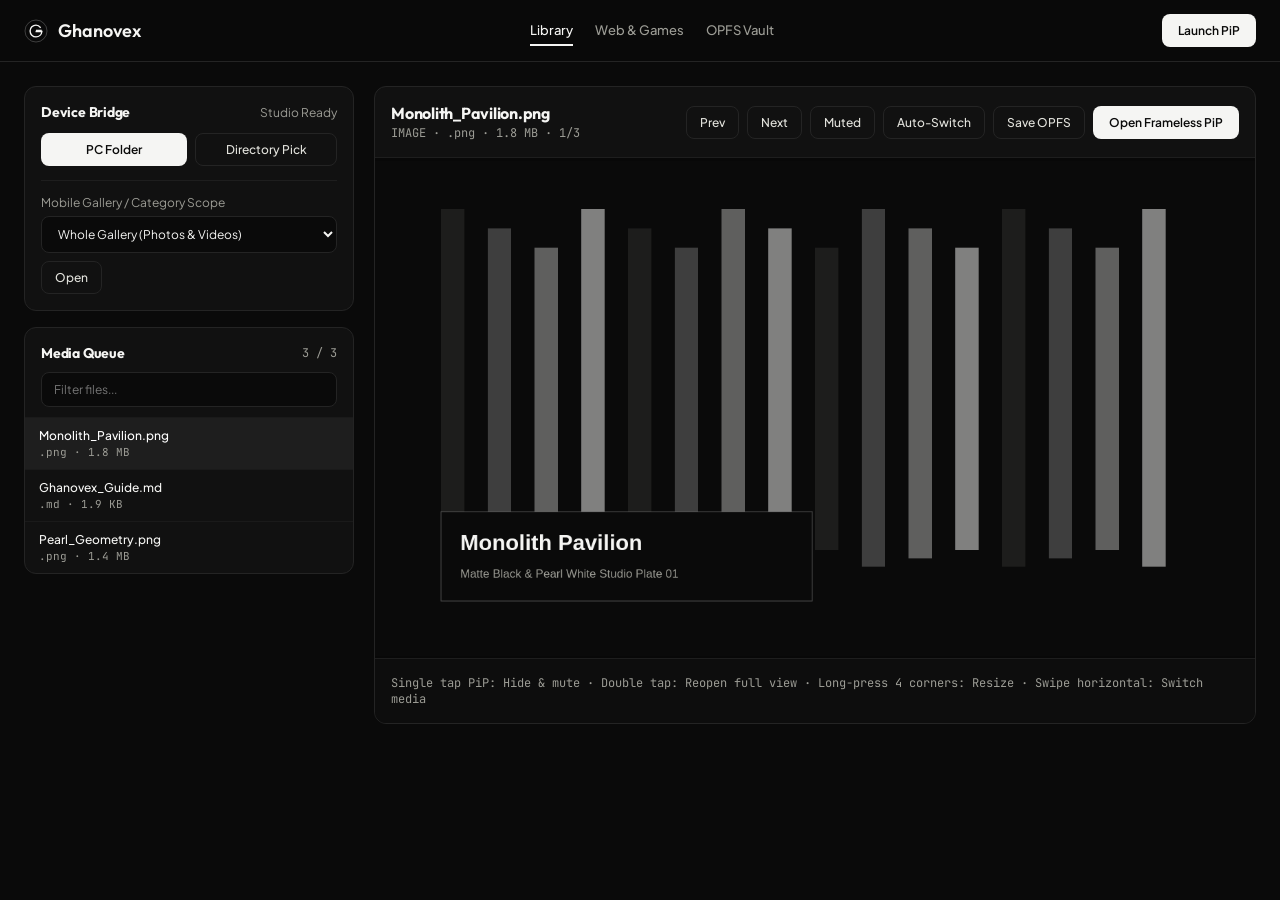
<file: index.html>
<!doctype html>
<html lang="en">
  <head>
    <meta charset="UTF-8" />
    <meta
      name="viewport"
      content="width=device-width, initial-scale=1.0, viewport-fit=cover"
    />
    <meta name="theme-color" content="#0A0A0A" />
    <title>Ghanovex — Universal OPFS &amp; Picture-in-Picture Studio</title>
    <link rel="preconnect" href="https://fonts.googleapis.com" />
    <link rel="preconnect" href="https://fonts.gstatic.com" crossorigin />
    <link
      href="https://fonts.googleapis.com/css2?family=JetBrains+Mono:wght@400;500&family=Outfit:wght@500;600;700&family=Plus+Jakarta+Sans:wght@400;500;600&display=swap"
      rel="stylesheet"
    />
    <style>
      :root {
        --matte-950: #070707;
        --matte-900: #0a0a0a;
        --matte-850: #111111;
        --matte-800: #171717;
        --matte-700: #242424;
        --pearl-50: #ffffff;
        --pearl-100: #f5f5f3;
        --pearl-200: #e2e2dc;
        --pearl-400: #9c9c95;
        --pearl-500: #6f6f69;
      }
      * {
        box-sizing: border-box;
        margin: 0;
        padding: 0;
      }
      html,
      body {
        min-height: 100%;
        background: var(--matte-900);
        color: var(--pearl-100);
        font-family:
          "Plus Jakarta Sans",
          system-ui,
          -apple-system,
          sans-serif;
        -webkit-font-smoothing: antialiased;
        overscroll-behavior: none;
      }
      h1,
      h2,
      h3 {
        font-family: "Outfit", system-ui, sans-serif;
        letter-spacing: -0.015em;
      }
      .mono {
        font-family: "JetBrains Mono", ui-monospace, monospace;
        font-variant-numeric: tabular-nums;
      }
      button,
      input,
      select {
        font: inherit;
        color: inherit;
      }
      button {
        cursor: pointer;
      }

      /* Top Bar (3-zone contract) */
      header {
        position: sticky;
        top: 0;
        z-index: 30;
        display: flex;
        align-items: center;
        justify-content: space-between;
        gap: 24px;
        padding: 14px 24px;
        background: rgba(10, 10, 10, 0.92);
        backdrop-filter: blur(12px);
        border-bottom: 1px solid var(--matte-700);
      }
      .brand {
        display: flex;
        align-items: center;
        gap: 10px;
        font-family: "Outfit", sans-serif;
        font-weight: 600;
        font-size: 18px;
        white-space: nowrap;
      }
      nav {
        display: flex;
        align-items: center;
        gap: 22px;
      }
      nav button {
        background: none;
        border: 0;
        color: var(--pearl-400);
        font-size: 13px;
        font-weight: 500;
        padding: 6px 0;
        border-bottom: 2px solid transparent;
        white-space: nowrap;
      }
      nav button.active,
      nav button:hover {
        color: var(--pearl-100);
      }
      nav button.active {
        border-bottom-color: var(--pearl-100);
      }
      .btn-primary {
        background: var(--pearl-100);
        color: var(--matte-900);
        border: 0;
        border-radius: 8px;
        padding: 9px 16px;
        font-size: 12px;
        font-weight: 600;
        white-space: nowrap;
        transition: background 150ms ease;
      }
      .btn-primary:hover {
        background: var(--pearl-50);
      }
      .btn-outline {
        background: transparent;
        color: var(--pearl-200);
        border: 1px solid var(--matte-700);
        border-radius: 8px;
        padding: 8px 13px;
        font-size: 12px;
        font-weight: 500;
        white-space: nowrap;
        transition:
          background 150ms ease,
          border-color 150ms ease;
      }
      .btn-outline:hover {
        background: var(--matte-800);
        border-color: #3a3a3a;
      }
      .btn-outline.active {
        background: var(--pearl-100);
        color: var(--matte-900);
        border-color: var(--pearl-100);
      }

      /* Main Workspace Layout */
      main {
        max-width: 1400px;
        margin: 0 auto;
        padding: 24px;
      }
      .grid-layout {
        display: grid;
        grid-template-columns: 330px 1fr;
        gap: 20px;
        align-items: start;
      }
      @media (max-width: 960px) {
        .grid-layout {
          grid-template-columns: 1fr;
        }
        header {
          padding: 12px 16px;
          gap: 12px;
        }
        nav {
          gap: 12px;
          overflow-x: auto;
        }
      }
      .panel {
        background: var(--matte-850);
        border: 1px solid var(--matte-700);
        border-radius: 12px;
        overflow: hidden;
      }
      .panel-pad {
        padding: 16px;
      }
      .divider {
        border-top: 1px solid #1e1e1e;
        margin: 14px 0;
      }
      .row {
        display: flex;
        align-items: center;
        gap: 8px;
        flex-wrap: wrap;
      }
      .between {
        display: flex;
        align-items: center;
        justify-content: space-between;
        gap: 10px;
      }
      .muted {
        color: var(--pearl-400);
        font-size: 12px;
      }
      select,
      input[type="text"],
      input[type="search"] {
        background: var(--matte-900);
        border: 1px solid var(--matte-700);
        border-radius: 8px;
        padding: 9px 12px;
        font-size: 12px;
        color: var(--pearl-100);
        outline: none;
      }
      select:focus,
      input:focus {
        border-color: var(--pearl-100);
      }

      /* Queue List */
      .queue-list {
        max-height: 360px;
        overflow-y: auto;
      }
      .queue-item {
        width: 100%;
        display: flex;
        align-items: center;
        justify-content: space-between;
        gap: 10px;
        padding: 10px 14px;
        background: transparent;
        border: 0;
        border-top: 1px solid #1a1a1a;
        text-align: left;
      }
      .queue-item:hover {
        background: #161616;
      }
      .queue-item.active {
        background: #1e1e1e;
        color: var(--pearl-50);
      }
      .queue-name {
        font-size: 12px;
        font-weight: 500;
        overflow: hidden;
        text-overflow: ellipsis;
        white-space: nowrap;
      }
      .queue-meta {
        font-size: 11px;
        color: var(--pearl-400);
        margin-top: 2px;
      }

      /* Stage */
      .stage-body {
        height: 500px;
        background: #080808;
        position: relative;
        overflow: hidden;
        display: flex;
        align-items: center;
        justify-content: center;
      }
      .stage-body img,
      .stage-body video {
        width: 100%;
        height: 100%;
        object-fit: contain;
        background: #080808;
      }
      .stage-body iframe {
        width: 100%;
        height: 100%;
        border: 0;
        background: #0a0a0a;
      }
      .doc-box {
        width: 100%;
        height: 100%;
        overflow-y: auto;
        padding: 24px 28px;
        white-space: pre-wrap;
        font-size: 14px;
        line-height: 1.7;
        color: var(--pearl-200);
        background: #0c0c0c;
      }

      /* Frameless Floating Picture-in-Picture (Zero Frame Chrome) */
      #pip-window {
        position: fixed;
        top: 0;
        left: 0;
        z-index: 9999;
        display: none;
        background: #0a0a0a;
        overflow: hidden;
        user-select: none;
        box-shadow: 0 24px 64px rgba(0, 0, 0, 0.92);
      }
      #pip-window.active {
        display: block;
      }
      #pip-window.resizing {
        outline: 1px solid rgba(245, 245, 243, 0.55);
      }
      #pip-content {
        width: 100%;
        height: 100%;
        position: relative;
      }
      #pip-content img,
      #pip-content video {
        width: 100%;
        height: 100%;
        object-fit: contain;
        pointer-events: none;
        background: #0a0a0a;
      }
      #pip-content .pip-doc {
        width: 100%;
        height: 100%;
        overflow-y: auto;
        overscroll-behavior: contain;
        padding: 20px;
        white-space: pre-wrap;
        font-size: 13px;
        line-height: 1.65;
        color: var(--pearl-200);
        background: #0e0e0e;
      }
      #pip-content iframe {
        border: 0;
        background: #0a0a0a;
      }
      .pip-controls {
        position: absolute;
        top: 10px;
        right: 10px;
        z-index: 25;
        display: flex;
        align-items: center;
        gap: 6px;
      }
      .pip-mini-btn {
        width: 32px;
        height: 32px;
        border-radius: 999px;
        border: 0;
        background: rgba(0, 0, 0, 0.38);
        backdrop-filter: blur(6px);
        color: #f5f5f3;
        display: inline-flex;
        align-items: center;
        justify-content: center;
        font-size: 12px;
      }
      .pip-mini-btn.on {
        background: rgba(245, 245, 243, 0.92);
        color: #0a0a0a;
      }
      .pip-progress {
        position: absolute;
        left: 0;
        right: 0;
        bottom: 0;
        height: 2px;
        background: rgba(245, 245, 243, 0.14);
        pointer-events: none;
      }
      .pip-progress-fill {
        height: 100%;
        width: 0%;
        background: #f5f5f3;
      }
      .pip-corner {
        position: absolute;
        width: 44px;
        height: 44px;
        z-index: 30;
        touch-action: none;
      }
      .pip-corner.nw {
        top: 0;
        left: 0;
        cursor: nwse-resize;
      }
      .pip-corner.ne {
        top: 0;
        right: 0;
        cursor: nesw-resize;
      }
      .pip-corner.sw {
        bottom: 0;
        left: 0;
        cursor: nesw-resize;
      }
      .pip-corner.se {
        bottom: 0;
        right: 0;
        cursor: nwse-resize;
      }

      /* Minimized Floating Ghanovex Circle */
      #pip-circle {
        position: fixed;
        top: 0;
        left: 0;
        z-index: 10000;
        display: none;
        width: 56px;
        height: 56px;
        border-radius: 999px;
        background: #0a0a0a;
        border: 1px solid rgba(245, 245, 243, 0.36);
        box-shadow: 0 14px 38px rgba(0, 0, 0, 0.85);
        align-items: center;
        justify-content: center;
        touch-action: none;
      }
      #pip-circle.active {
        display: flex;
      }
      .hidden {
        display: none !important;
      }
    </style>
  </head>
  <body>
    <header>
      <div class="brand">
        <svg
          width="24"
          height="24"
          viewBox="0 0 48 48"
          fill="none"
          aria-hidden="true"
        >
          <circle
            cx="24"
            cy="24"
            r="22"
            stroke="#F5F5F3"
            stroke-opacity="0.3"
            stroke-width="1.5"
          />
          <path
            d="M32.5 16.5C30.4 13.8 27.4 12.2 24 12.2C17.5 12.2 12.2 17.5 12.2 24C12.2 30.5 17.5 35.8 24 35.8C30.2 35.8 35.2 31.1 35.7 25H24.5"
            stroke="#F5F5F3"
            stroke-width="2.8"
            stroke-linecap="square"
          />
          <rect x="24" y="21.5" width="11.5" height="2.4" fill="#F5F5F3" />
        </svg>
        <span>Ghanovex</span>
      </div>
      <nav aria-label="Primary sections">
        <button type="button" class="active" data-tab="library">Library</button>
        <button type="button" data-tab="web">Web &amp; Games</button>
        <button type="button" data-tab="opfs">OPFS Vault</button>
      </nav>
      <button type="button" class="btn-primary" id="header-pip-btn">
        Launch PiP
      </button>
    </header>

    <main>
      <!-- LIBRARY TAB -->
      <section id="tab-library" class="grid-layout">
        <aside style="display: flex; flex-direction: column; gap: 16px">
          <div class="panel panel-pad">
            <div class="between" style="margin-bottom: 12px">
              <h2 style="font-size: 14px">Device Bridge</h2>
              <span class="muted" id="source-label">Studio Ready</span>
            </div>
            <div class="row" style="margin-bottom: 12px">
              <button
                type="button"
                class="btn-primary"
                style="flex: 1"
                id="btn-pc-folder"
              >
                PC Folder
              </button>
              <button
                type="button"
                class="btn-outline"
                style="flex: 1"
                id="btn-dir-pick"
              >
                Directory Pick
              </button>
            </div>
            <div class="divider"></div>
            <label
              for="mobile-cat"
              class="muted"
              style="display: block; margin-bottom: 6px"
              >Mobile Gallery / Category Scope</label
            >
            <div class="row">
              <select id="mobile-cat" style="flex: 1">
                <option value="image/*,video/*">
                  Whole Gallery (Photos &amp; Videos)
                </option>
                <option value="image/*">Photos &amp; Camera Roll</option>
                <option value="video/*">Videos &amp; Clips</option>
                <option
                  value=".pdf,.doc,.docx,.txt,.md,.csv,.json,.xml,.rtf,.html"
                >
                  Documents &amp; PDFs
                </option>
                <option value="*/*">All Device Files</option>
              </select>
              <button type="button" class="btn-outline" id="btn-mobile-open">
                Open
              </button>
            </div>
            <input type="file" id="input-mobile" multiple class="hidden" />
            <input
              type="file"
              id="input-dir"
              multiple
              webkitdirectory
              directory
              class="hidden"
            />
          </div>

          <div class="panel">
            <div class="panel-pad" style="padding-bottom: 10px">
              <div class="between" style="margin-bottom: 10px">
                <h2 style="font-size: 14px">Media Queue</h2>
                <span class="mono muted" id="queue-count">0 items</span>
              </div>
              <input
                type="search"
                id="search-input"
                placeholder="Filter files..."
                style="width: 100%"
              />
            </div>
            <div id="queue-list" class="queue-list"></div>
          </div>
        </aside>

        <section class="panel">
          <div
            class="panel-pad between"
            style="border-bottom: 1px solid #1e1e1e; flex-wrap: wrap"
          >
            <div style="min-width: 0">
              <h2 id="stage-title" style="font-size: 16px">Select Media</h2>
              <div id="stage-meta" class="mono muted" style="margin-top: 2px">
                300 MB chunk ceiling active
              </div>
            </div>
            <div class="row">
              <button type="button" class="btn-outline" id="btn-prev">
                Prev
              </button>
              <button type="button" class="btn-outline" id="btn-next">
                Next
              </button>
              <button type="button" class="btn-outline" id="btn-stage-mute">
                Muted
              </button>
              <button type="button" class="btn-outline" id="btn-stage-auto">
                Auto-Switch
              </button>
              <button type="button" class="btn-outline" id="btn-save-opfs">
                Save OPFS
              </button>
              <button type="button" class="btn-primary" id="btn-stage-pip">
                Open Frameless PiP
              </button>
            </div>
          </div>
          <div id="stage-body" class="stage-body"></div>
          <div
            id="stage-footer"
            class="panel-pad mono muted"
            style="border-top: 1px solid #1e1e1e; background: #0d0d0d"
          >
            Single tap PiP: Hide &amp; mute · Double tap: Reopen full view ·
            Long-press 4 corners: Resize · Swipe horizontal: Switch media
          </div>
        </section>
      </section>

      <!-- WEB & GAMES TAB -->
      <section
        id="tab-web"
        class="hidden"
        style="display: flex; flex-direction: column; gap: 18px"
      >
        <div class="panel panel-pad">
          <h2 style="font-size: 18px; margin-bottom: 6px">
            Open Any Website or Game in PiP
          </h2>
          <p class="muted" style="margin-bottom: 14px">
            Portrait websites default to vertical portrait PiP. Landscape games
            default to widescreen PiP with zoom, orientation flip, and
            pause-on-hide.
          </p>
          <form id="web-form" class="row">
            <input
              type="text"
              id="web-url-input"
              placeholder="https://en.m.wikipedia.org  or  https://play.2048game.com"
              style="flex: 1; min-width: 240px"
            />
            <select id="web-orient-select">
              <option value="auto">Auto Orientation</option>
              <option value="portrait">Portrait</option>
              <option value="landscape">Landscape</option>
            </select>
            <button type="submit" class="btn-primary">Float in PiP</button>
          </form>
        </div>
        <div
          style="
            display: grid;
            grid-template-columns: repeat(auto-fit, minmax(280px, 1fr));
            gap: 16px;
          "
        >
          <div class="panel panel-pad">
            <div class="muted" style="margin-bottom: 6px">
              Interactive Game · Default Landscape
            </div>
            <h3 style="font-size: 16px; margin-bottom: 8px">Monolith Rally</h3>
            <p class="muted" style="margin-bottom: 14px">
              Offline monochrome arcade rally that opens in landscape PiP and
              pauses cleanly when hidden.
            </p>
            <button type="button" class="btn-primary" id="launch-game-preset">
              Launch Landscape Game PiP
            </button>
          </div>
          <div class="panel panel-pad">
            <div class="muted" style="margin-bottom: 6px">
              Portrait Website · Default Portrait
            </div>
            <h3 style="font-size: 16px; margin-bottom: 8px">
              Monochrome Dispatch
            </h3>
            <p class="muted" style="margin-bottom: 14px">
              Portrait mobile reader that opens in vertical portrait PiP with
              instant orientation toggle.
            </p>
            <button type="button" class="btn-primary" id="launch-web-preset">
              Launch Portrait Web PiP
            </button>
          </div>
        </div>
      </section>

      <!-- OPFS VAULT TAB -->
      <section
        id="tab-opfs"
        class="hidden"
        style="display: flex; flex-direction: column; gap: 16px"
      >
        <div class="panel panel-pad between" style="flex-wrap: wrap">
          <div>
            <h2 style="font-size: 18px">
              Origin Private File System (OPFS) Vault
            </h2>
            <p class="muted" id="opfs-status" style="margin-top: 4px">
              Checking browser OPFS support...
            </p>
          </div>
          <div class="row">
            <button type="button" class="btn-primary" id="btn-opfs-import">
              Import Files to OPFS
            </button>
            <button type="button" class="btn-outline" id="btn-opfs-clear">
              Clear Vault
            </button>
            <input type="file" id="input-opfs" multiple class="hidden" />
          </div>
        </div>
        <div class="panel" id="opfs-list"></div>
      </section>
    </main>

    <!-- FRAMELESS FLOATING PIP WINDOW -->
    <div
      id="pip-window"
      role="region"
      aria-label="Frameless Picture-in-Picture"
    >
      <div id="pip-content"></div>
      <div class="pip-controls" id="pip-controls"></div>
      <div class="pip-progress">
        <div class="pip-progress-fill" id="pip-progress-fill"></div>
      </div>
      <div class="pip-corner nw" data-corner="nw"></div>
      <div class="pip-corner ne" data-corner="ne"></div>
      <div class="pip-corner sw" data-corner="sw"></div>
      <div class="pip-corner se" data-corner="se"></div>
    </div>

    <!-- MINIMIZED FLOATING GHANOVEX CIRCLE -->
    <button
      type="button"
      id="pip-circle"
      aria-label="Restore Ghanovex Picture-in-Picture"
      title="Tap to unmute and restore"
    >
      <svg
        width="30"
        height="30"
        viewBox="0 0 48 48"
        fill="none"
        aria-hidden="true"
      >
        <circle
          cx="24"
          cy="24"
          r="22"
          stroke="#F5F5F3"
          stroke-opacity="0.28"
          stroke-width="1.5"
        />
        <path
          d="M32.5 16.5C30.4 13.8 27.4 12.2 24 12.2C17.5 12.2 12.2 17.5 12.2 24C12.2 30.5 17.5 35.8 24 35.8C30.2 35.8 35.2 31.1 35.7 25H24.5"
          stroke="#F5F5F3"
          stroke-width="2.6"
          stroke-linecap="square"
        />
        <rect x="24" y="21.5" width="11.5" height="2.4" fill="#F5F5F3" />
        <circle cx="24" cy="24" r="2.2" fill="#FFFFFF" />
      </svg>
    </button>

    <script>
      (() => {
        const MAX_CAP = 300 * 1024 * 1024; // 300 MB hard stream chunk cap
        const CHUNK_SIZE = 4 * 1024 * 1024;
        const IMAGE_MS = 3000;
        const LONG_PRESS_MS = 320;
        const DOUBLE_TAP_MS = 260;

        // LRU 300MB-capped File.slice chunk manager
        class ChunkStreamManager {
          constructor(file) {
            this.file = file;
            this.cache = new Map();
            this.cachedBytes = 0;
            this.evictions = 0;
            this.tick = 0;
            this.activeChunk = 0;
          }
          get totalChunks() {
            return Math.max(1, Math.ceil((this.file?.size || 0) / CHUNK_SIZE));
          }
          async prefetch(idx) {
            if (!this.file) return;
            for (
              let i = idx;
              i <= Math.min(this.totalChunks - 1, idx + 1);
              i++
            ) {
              if (this.cache.has(i)) {
                this.cache.get(i).t = ++this.tick;
                continue;
              }
              const buf = await this.file
                .slice(
                  i * CHUNK_SIZE,
                  Math.min(this.file.size, (i + 1) * CHUNK_SIZE),
                )
                .arrayBuffer();
              while (
                this.cachedBytes + buf.byteLength > MAX_CAP &&
                this.cache.size > 0
              ) {
                let oldestK = null,
                  oldestT = Infinity;
                for (const [k, v] of this.cache) {
                  if (v.t < oldestT) {
                    oldestT = v.t;
                    oldestK = k;
                  }
                }
                if (oldestK === null) break;
                this.cachedBytes -= this.cache.get(oldestK).buf.byteLength;
                this.cache.delete(oldestK);
                this.evictions++;
              }
              this.cache.set(i, { buf, t: ++this.tick });
              this.cachedBytes += buf.byteLength;
            }
            this.activeChunk = idx;
          }
          clear() {
            this.cache.clear();
            this.cachedBytes = 0;
          }
        }

        const fmtBytes = (b) => {
          if (!b || b <= 0) return "0 B";
          const u = ["B", "KB", "MB", "GB", "TB"];
          const e = Math.min(
            Math.floor(Math.log(b) / Math.log(1024)),
            u.length - 1,
          );
          return (b / Math.pow(1024, e)).toFixed(e === 0 ? 0 : 1) + " " + u[e];
        };

        const detectKind = (name, mime = "") => {
          const ext = (name.split(".").pop() || "").toLowerCase();
          if (ext === "pdf" || mime === "application/pdf") return "pdf";
          if (
            [
              "png",
              "jpg",
              "jpeg",
              "webp",
              "gif",
              "avif",
              "svg",
              "bmp",
              "ico",
              "heic",
              "tiff",
              "tif",
            ].includes(ext) ||
            mime.startsWith("image/")
          )
            return "image";
          if (
            [
              "mp4",
              "webm",
              "mov",
              "mkv",
              "ogv",
              "m4v",
              "avi",
              "ts",
              "3gp",
            ].includes(ext) ||
            mime.startsWith("video/")
          )
            return "video";
          if (
            ["mp3", "wav", "flac", "ogg", "m4a", "aac", "opus"].includes(ext) ||
            mime.startsWith("audio/")
          )
            return "audio";
          return "document";
        };

        const makePlate = (title, sub) => {
          const c = document.createElement("canvas");
          c.width = 1280;
          c.height = 720;
          const g = c.getContext("2d");
          g.fillStyle = "#0A0A0A";
          g.fillRect(0, 0, 1280, 720);
          for (let i = 0; i < 16; i++) {
            g.fillStyle =
              "rgba(245,245,243," + (0.08 + (i % 4) * 0.14).toFixed(2) + ")";
            g.fillRect(96 + i * 68, 70 + (i % 3) * 28, 34, 520 - (i % 3) * 40);
          }
          g.fillStyle = "#0A0A0A";
          g.fillRect(96, 510, 540, 130);
          g.strokeStyle = "rgba(245,245,243,0.3)";
          g.strokeRect(96, 510, 540, 130);
          g.fillStyle = "#F5F5F3";
          g.font = "600 32px Outfit, sans-serif";
          g.fillText(title, 124, 566);
          g.fillStyle = "#9C9C95";
          g.font = "400 17px sans-serif";
          g.fillText(sub, 124, 606);
          return c.toDataURL("image/png");
        };

        const GAME_HTML =
          '<!doctype html><html><body style="margin:0;overflow:hidden;background:#0A0A0A;color:#F5F5F3;font-family:sans-serif"><canvas id="c" style="width:100vw;height:100vh;display:block"></canvas><script>const c=document.getElementById("c"),x=c.getContext("2d");let W=640,H=360,p=0,y1=.5,y2=.5,bx=.5,by=.5,vx=.008,vy=.005;function r(){W=innerWidth;H=innerHeight;c.width=W;c.height=H}onresize=r;r();onpointermove=e=>y1=Math.max(.14,Math.min(.86,e.clientY/H));onmessage=e=>{if(e.data?.type==="GHANOVEX_PAUSE")p=1;if(e.data?.type==="GHANOVEX_RESUME")p=0};(function l(){if(!p){bx+=vx;by+=vy;if(by<.04||by>.96)vy*=-1;y2+=(by-y2)*.08;if(bx<.06&&Math.abs(by-y1)<.14)vx=Math.abs(vx);if(bx>.94&&Math.abs(by-y2)<.14)vx=-Math.abs(vx);if(bx<0||bx>1){bx=.5;by=.5;vx*=-1}}x.fillStyle="#0A0A0A";x.fillRect(0,0,W,H);x.fillStyle="#F5F5F3";x.fillRect(W*.04,y1*H-H*.11,6,H*.22);x.fillRect(W*.96-6,y2*H-H*.11,6,H*.22);x.beginPath();x.arc(bx*W,by*H,6,0,6.29);x.fill();requestAnimationFrame(l)})()<\/script></body></html>';
        const WEB_HTML =
          '<!doctype html><html><body style="margin:0;padding:20px;background:#0C0C0C;color:#F5F5F3;font-family:system-ui,sans-serif;line-height:1.6"><div style="font-size:11px;color:#9C9C95;letter-spacing:.08em">PORTRAIT WEB</div><h1 style="font-size:20px;margin:8px 0 12px">Monochrome Dispatch</h1><p style="color:#C8C8C2;font-size:13px">Portrait websites open automatically in vertical portrait Picture-in-Picture dimensions for effortless reading.</p><hr style="border:0;border-top:1px solid #222;margin:16px 0"/><p style="color:#9C9C95;font-size:13px">Use the translucent corner icons to flip between portrait and landscape, zoom, interact, or collapse into the floating Ghanovex circle.</p></body></html>';

        const state = {
          items: [
            {
              id: "s1",
              name: "Monolith_Pavilion.png",
              kind: "image",
              ext: "png",
              size: 1840000,
              url: makePlate(
                "Monolith Pavilion",
                "Matte Black & Pearl White Studio Plate 01",
              ),
            },
            {
              id: "s2",
              name: "Ghanovex_Guide.md",
              kind: "document",
              ext: "md",
              size: 1920,
              text: "GHANOVEX STANDALONE EDITION\n===========================\n\n01. Direct OPFS & Device Access\nConnect PC folders via File System Access API or mobile galleries by category.\n\n02. 300 MB Stream Chunk Cap\nLarge videos stream via on-demand 4 MB File.slice chunks with automatic LRU eviction under 300 MB.\n\n03. Frameless Gesture PiP\n• PC Media: 1/2 screen width x 1/2 screen height Landscape.\n• Mobile Media: 1/2 screen width x 1/2 screen height Portrait.\n• Long-press any 4 corners to drag & resize.\n• Single tap hides & mutes into the floating Ghanovex circle.\n• Double tap reopens full view inside app.\n• Horizontal swipe switches files; vertical scroll scrolls documents.\n• Auto-Switch pauses 3s on images, waits for video end, and smoothly scrolls docs before switching.\n\n04. Websites & Games\nPortrait sites open in portrait; landscape games open in landscape with full pause-on-hide support.",
            },
            {
              id: "s3",
              name: "Pearl_Geometry.png",
              kind: "image",
              ext: "png",
              size: 1520000,
              url: makePlate(
                "Pearl Geometry",
                "Matte Black & Pearl White Studio Plate 02",
              ),
            },
          ],
          index: 0,
          filter: "",
          muted: true,
          mutedBeforeHide: true,
          autoSwitch: false,
          pipActive: false,
          pipHidden: false,
          webInteract: true,
          webZoom: 1,
          rect: { x: 40, y: 40, width: 640, height: 400 },
          iconPos: { x: 24, y: 120 },
          savedVideoTime: 0,
          savedDocTop: 0,
          chunkManager: null,
          autoRaf: 0,
        };

        const $ = (id) => document.getElementById(id);

        function defaultRectFor(item, forcedOrient) {
          const vw = innerWidth,
            vh = innerHeight,
            mobile = vw < 768 || vh > vw;
          let w, h;
          if (item.kind === "web" || item.kind === "game") {
            const ori =
              forcedOrient ||
              item.orient ||
              (item.kind === "game" ? "landscape" : "portrait");
            if (ori === "portrait") {
              h = Math.round(Math.min(vh * 0.66, 620));
              w = Math.round((h * 9) / 16);
            } else {
              w = Math.round(Math.min(vw * 0.56, 800));
              h = Math.round((w * 9) / 16);
            }
          } else {
            w = Math.round(vw * 0.5);
            h = Math.round(vh * 0.5);
            if (mobile && w > h) w = Math.round(h * 0.65);
            if (!mobile && h > w) h = Math.round(w * 0.625);
          }
          w = Math.max(168, Math.min(w, vw - 24));
          h = Math.max(140, Math.min(h, vh - 24));
          return {
            x: Math.max(12, vw - w - 20),
            y: Math.max(12, vh - h - 20),
            width: w,
            height: h,
          };
        }

        function applyPipRect() {
          const el = $("pip-window");
          el.style.transform =
            "translate3d(" + state.rect.x + "px," + state.rect.y + "px,0)";
          el.style.width = state.rect.width + "px";
          el.style.height = state.rect.height + "px";
        }

        function applyCirclePos() {
          const c = $("pip-circle");
          c.style.transform =
            "translate3d(" +
            state.iconPos.x +
            "px," +
            state.iconPos.y +
            "px,0)";
        }

        function renderQueue() {
          const list = $("queue-list");
          list.innerHTML = "";
          const q = state.filter.toLowerCase();
          let shown = 0;
          state.items.forEach((it, idx) => {
            if (q && !it.name.toLowerCase().includes(q)) return;
            shown++;
            const btn = document.createElement("button");
            btn.type = "button";
            btn.className =
              "queue-item" + (idx === state.index ? " active" : "");
            const left = document.createElement("div");
            left.style.minWidth = "0";
            const nm = document.createElement("div");
            nm.className = "queue-name";
            nm.textContent = it.name;
            const mt = document.createElement("div");
            mt.className = "queue-meta mono";
            mt.textContent =
              "." + it.ext + " · " + (it.size ? fmtBytes(it.size) : "Live");
            left.append(nm, mt);
            btn.append(left);
            btn.onclick = () => {
              state.index = idx;
              state.savedVideoTime = 0;
              renderAll();
            };
            list.append(btn);
          });
          $("queue-count").textContent = shown + " / " + state.items.length;
        }

        function buildContentNode(item, frameless) {
          if (item.kind === "image") {
            const img = document.createElement("img");
            img.src = item.url;
            img.alt = item.name;
            return img;
          }
          if (item.kind === "video") {
            const v = document.createElement("video");
            v.src = item.url;
            v.muted = state.muted;
            v.playsInline = true;
            v.controls = !frameless;
            if (state.savedVideoTime > 0) v.currentTime = state.savedVideoTime;
            if (item.file) {
              state.chunkManager?.clear();
              state.chunkManager = new ChunkStreamManager(item.file);
              state.chunkManager.prefetch(0);
            }
            v.ontimeupdate = () => {
              state.savedVideoTime = v.currentTime;
              if (state.chunkManager && v.duration > 0) {
                const idx = Math.floor(
                  (v.currentTime / v.duration) * state.chunkManager.totalChunks,
                );
                if (idx !== state.chunkManager.activeChunk) {
                  state.chunkManager.prefetch(idx).then(() => {
                    $("stage-footer").textContent =
                      "Stream Chunk Buffer · " +
                      fmtBytes(state.chunkManager.cachedBytes) +
                      " / 300 MB cap · Chunk " +
                      (idx + 1) +
                      "/" +
                      state.chunkManager.totalChunks;
                  });
                }
              }
            };
            v.onended = () => {
              if (state.autoSwitch && !state.pipHidden) stepItem(1);
            };
            setTimeout(() => {
              if (!state.pipHidden) v.play().catch(() => {});
            }, 20);
            return v;
          }
          if (item.kind === "pdf") {
            const f = document.createElement("iframe");
            f.src = item.url + (frameless ? "#toolbar=0&navpanes=0" : "");
            f.title = item.name;
            return f;
          }
          if (item.kind === "web" || item.kind === "game") {
            const f = document.createElement("iframe");
            f.sandbox =
              "allow-scripts allow-same-origin allow-forms allow-pointer-lock allow-popups";
            if (item.srcDoc) f.srcdoc = item.srcDoc;
            else f.src = item.webUrl;
            f.style.width = 100 / state.webZoom + "%";
            f.style.height = 100 / state.webZoom + "%";
            f.style.transform = "scale(" + state.webZoom + ")";
            f.style.transformOrigin = "top left";
            if (frameless && !state.webInteract) f.style.pointerEvents = "none";
            return f;
          }
          const d = document.createElement("div");
          d.className = frameless ? "pip-doc" : "doc-box";
          d.textContent = item.text || "Previewing " + item.name;
          if (frameless && state.savedDocTop)
            setTimeout(() => {
              d.scrollTop = state.savedDocTop;
            }, 10);
          return d;
        }

        function stopAutoLoop() {
          if (state.autoRaf) cancelAnimationFrame(state.autoRaf);
          state.autoRaf = 0;
          $("pip-progress-fill").style.width = "0%";
        }

        function startAutoLoop() {
          stopAutoLoop();
          if (!state.pipActive || state.pipHidden || !state.autoSwitch) return;
          const item = state.items[state.index];
          if (
            !item ||
            item.kind === "video" ||
            item.kind === "web" ||
            item.kind === "game"
          )
            return;
          if (item.kind === "image") {
            const t0 = performance.now();
            const tick = (now) => {
              const p = Math.min(1, (now - t0) / IMAGE_MS);
              $("pip-progress-fill").style.width = p * 100 + "%";
              if (p >= 1) {
                stepItem(1);
                return;
              }
              state.autoRaf = requestAnimationFrame(tick);
            };
            state.autoRaf = requestAnimationFrame(tick);
          } else if (item.kind === "document") {
            let last = performance.now(),
              hold = 0;
            const tick = (now) => {
              const dt = Math.min(0.08, (now - last) / 1000);
              last = now;
              const sc = $("pip-content").querySelector(".pip-doc");
              if (sc) {
                const max = sc.scrollHeight - sc.clientHeight;
                if (max <= 4) {
                  hold += dt * 1000;
                  if (hold >= IMAGE_MS) {
                    stepItem(1);
                    return;
                  }
                } else if (sc.scrollTop < max - 2) {
                  sc.scrollTop += dt * 42;
                  $("pip-progress-fill").style.width =
                    (sc.scrollTop / max) * 100 + "%";
                } else {
                  hold += dt * 1000;
                  if (hold >= 900) {
                    sc.scrollTop = 0;
                    stepItem(1);
                    return;
                  }
                }
              }
              state.autoRaf = requestAnimationFrame(tick);
            };
            state.autoRaf = requestAnimationFrame(tick);
          }
        }

        function renderPip() {
          const win = $("pip-window"),
            circle = $("pip-circle");
          if (!state.pipActive) {
            win.classList.remove("active");
            circle.classList.remove("active");
            stopAutoLoop();
            return;
          }
          if (state.pipHidden) {
            win.classList.remove("active");
            circle.classList.add("active");
            applyCirclePos();
            stopAutoLoop();
            const v = $("pip-content").querySelector("video");
            if (v) {
              v.muted = true;
              v.pause();
            }
            const f = $("pip-content").querySelector("iframe");
            try {
              f?.contentWindow?.postMessage({ type: "GHANOVEX_PAUSE" }, "*");
            } catch {}
            return;
          }
          circle.classList.remove("active");
          win.classList.add("active");
          applyPipRect();
          const item = state.items[state.index];
          const box = $("pip-content");
          box.innerHTML = "";
          box.append(buildContentNode(item, true));

          const ctrls = $("pip-controls");
          ctrls.innerHTML = "";
          const addBtn = (label, txt, on, fn) => {
            const b = document.createElement("button");
            b.type = "button";
            b.className = "pip-mini-btn" + (on ? " on" : "");
            b.setAttribute("aria-label", label);
            b.title = label;
            b.textContent = txt;
            b.onclick = (e) => {
              e.stopPropagation();
              fn();
            };
            ctrls.append(b);
          };
          if (
            item.kind === "video" ||
            item.kind === "audio" ||
            item.kind === "web" ||
            item.kind === "game"
          ) {
            addBtn(
              state.muted ? "Unmute" : "Mute",
              state.muted ? "✕" : "♪",
              !state.muted,
              () => {
                state.muted = !state.muted;
                state.mutedBeforeHide = state.muted;
                const v = box.querySelector("video");
                if (v) v.muted = state.muted;
                renderPip();
              },
            );
          }
          if (item.kind !== "web" && item.kind !== "game") {
            addBtn("Auto-Switch", "↻", state.autoSwitch, () => {
              state.autoSwitch = !state.autoSwitch;
              renderPip();
            });
          } else {
            addBtn(
              "Interact vs Gesture Mode",
              state.webInteract ? "◎" : "✋",
              state.webInteract,
              () => {
                state.webInteract = !state.webInteract;
                renderPip();
              },
            );
            addBtn("Flip Orientation", "⟲", false, () => {
              const r = state.rect;
              state.rect = {
                x: Math.max(12, Math.min(innerWidth - r.height - 12, r.x)),
                y: Math.max(12, Math.min(innerHeight - r.width - 12, r.y)),
                width: Math.min(innerWidth - 24, r.height),
                height: Math.min(innerHeight - 24, r.width),
              };
              applyPipRect();
            });
            addBtn("Hide to Ghanovex Circle", "—", false, hidePip);
            addBtn("Reopen Full App", "⤢", false, reopenFull);
          }
          startAutoLoop();
        }

        function renderStage() {
          const item = state.items[state.index];
          $("stage-title").textContent = item ? item.name : "No Media";
          $("stage-meta").textContent = item
            ? item.kind.toUpperCase() +
              " · ." +
              item.ext +
              " · " +
              (item.size ? fmtBytes(item.size) : "Live") +
              " · " +
              (state.index + 1) +
              "/" +
              state.items.length
            : "";
          $("btn-stage-mute").textContent = state.muted ? "Muted" : "Sound On";
          $("btn-stage-auto").classList.toggle("active", state.autoSwitch);
          const body = $("stage-body");
          body.innerHTML = "";
          if (!item) return;
          if (state.pipActive) {
            const msg = document.createElement("div");
            msg.style.textAlign = "center";
            msg.style.padding = "32px";
            msg.innerHTML =
              '<div style="font-size:15px;font-weight:600;margin-bottom:8px;">Floating in Frameless Picture-in-Picture</div><div class="muted">Single tap to hide &amp; mute · Double tap to reopen here · Long-press 4 corners to resize</div>';
            body.append(msg);
          } else {
            body.append(buildContentNode(item, false));
          }
        }

        function renderAll() {
          renderQueue();
          renderStage();
          renderPip();
        }

        function stepItem(delta) {
          if (state.items.length <= 1) return;
          state.index =
            (state.index + delta + state.items.length) % state.items.length;
          state.savedVideoTime = 0;
          state.savedDocTop = 0;
          renderAll();
        }

        function openPip(forcedOrient) {
          const item = state.items[state.index];
          if (!item) return;
          state.rect = defaultRectFor(item, forcedOrient);
          state.pipActive = true;
          state.pipHidden = false;
          renderAll();
        }

        function hidePip() {
          const sc = $("pip-content").querySelector(".pip-doc");
          if (sc) state.savedDocTop = sc.scrollTop;
          state.mutedBeforeHide = state.muted;
          state.muted = true;
          state.pipHidden = true;
          renderPip();
        }

        function restorePip() {
          state.pipHidden = false;
          state.muted = state.mutedBeforeHide;
          renderPip();
        }

        function reopenFull() {
          state.pipActive = false;
          state.pipHidden = false;
          renderAll();
        }

        // 4-Corner Long-Press Drag Resize
        document.querySelectorAll(".pip-corner").forEach((cornerEl) => {
          const corner = cornerEl.dataset.corner;
          let timer = 0,
            armed = false,
            sx = 0,
            sy = 0,
            sr = null;
          cornerEl.onpointerdown = (e) => {
            e.stopPropagation();
            cornerEl.setPointerCapture(e.pointerId);
            sx = e.clientX;
            sy = e.clientY;
            sr = { ...state.rect };
            armed = false;
            timer = setTimeout(() => {
              armed = true;
              $("pip-window").classList.add("resizing");
            }, LONG_PRESS_MS);
          };
          cornerEl.onpointermove = (e) => {
            if (!sr) return;
            const dx = e.clientX - sx,
              dy = e.clientY - sy;
            if (!armed && Math.hypot(dx, dy) > 14) {
              clearTimeout(timer);
              sr = null;
              return;
            }
            if (!armed) return;
            let l = sr.x,
              t = sr.y,
              r = sr.x + sr.width,
              b = sr.y + sr.height;
            if (corner === "nw" || corner === "sw")
              l = Math.min(r - 168, Math.max(12, sr.x + dx));
            else
              r = Math.max(
                l + 168,
                Math.min(innerWidth - 12, sr.x + sr.width + dx),
              );
            if (corner === "nw" || corner === "ne")
              t = Math.min(b - 140, Math.max(12, sr.y + dy));
            else
              b = Math.max(
                t + 140,
                Math.min(innerHeight - 12, sr.y + sr.height + dy),
              );
            state.rect = {
              x: Math.round(l),
              y: Math.round(t),
              width: Math.round(r - l),
              height: Math.round(b - t),
            };
            applyPipRect();
          };
          cornerEl.onpointerup = cornerEl.onpointercancel = () => {
            clearTimeout(timer);
            sr = null;
            armed = false;
            $("pip-window").classList.remove("resizing");
          };
        });

        // Body Single-Tap Hide / Double-Tap Reopen / Horizontal Swipe / Long-Press Move
        let tapTimer = 0,
          lastTap = 0,
          bg = null,
          holdMove = 0;
        $("pip-window").onpointerdown = (e) => {
          if (e.target.closest("button") || e.target.closest(".pip-corner"))
            return;
          const it = state.items[state.index];
          if ((it.kind === "web" || it.kind === "game") && state.webInteract)
            return;
          bg = {
            x: e.clientX,
            y: e.clientY,
            sr: { ...state.rect },
            moving: false,
            dist: 0,
          };
          holdMove = setTimeout(() => {
            if (bg && bg.dist < 10) bg.moving = true;
          }, LONG_PRESS_MS + 60);
        };
        $("pip-window").onpointermove = (e) => {
          if (!bg) return;
          const dx = e.clientX - bg.x,
            dy = e.clientY - bg.y;
          bg.dist = Math.max(bg.dist, Math.hypot(dx, dy));
          if (bg.dist > 10 && !bg.moving) clearTimeout(holdMove);
          if (bg.moving) {
            state.rect.x = Math.max(
              12,
              Math.min(
                innerWidth - state.rect.width - 12,
                Math.round(bg.sr.x + dx),
              ),
            );
            state.rect.y = Math.max(
              12,
              Math.min(
                innerHeight - state.rect.height - 12,
                Math.round(bg.sr.y + dy),
              ),
            );
            applyPipRect();
          }
        };
        $("pip-window").onpointerup = (e) => {
          clearTimeout(holdMove);
          if (!bg) return;
          const g = bg;
          bg = null;
          if (g.moving) return;
          const dx = e.clientX - g.x,
            dy = e.clientY - g.y;
          if (Math.abs(dx) >= 40 && Math.abs(dx) > Math.abs(dy) * 1.35) {
            stepItem(dx < 0 ? 1 : -1);
            return;
          }
          if (g.dist >= 12) return;
          const now = performance.now();
          if (now - lastTap <= DOUBLE_TAP_MS) {
            clearTimeout(tapTimer);
            lastTap = 0;
            reopenFull();
          } else {
            lastTap = now;
            tapTimer = setTimeout(() => {
              lastTap = 0;
              hidePip();
            }, DOUBLE_TAP_MS + 15);
          }
        };

        // Floating Ghanovex Circle Drag + Tap Restore
        let cg = null;
        $("pip-circle").onpointerdown = (e) => {
          $("pip-circle").setPointerCapture(e.pointerId);
          cg = {
            x: e.clientX,
            y: e.clientY,
            sp: { ...state.iconPos },
            moved: false,
          };
        };
        $("pip-circle").onpointermove = (e) => {
          if (!cg) return;
          const dx = e.clientX - cg.x,
            dy = e.clientY - cg.y;
          if (Math.hypot(dx, dy) > 8) cg.moved = true;
          if (cg.moved) {
            state.iconPos = {
              x: Math.max(
                12,
                Math.min(innerWidth - 68, Math.round(cg.sp.x + dx)),
              ),
              y: Math.max(
                12,
                Math.min(innerHeight - 68, Math.round(cg.sp.y + dy)),
              ),
            };
            applyCirclePos();
          }
        };
        $("pip-circle").onpointerup = () => {
          if (cg && !cg.moved) restorePip();
          cg = null;
        };

        // File ingestion
        async function ingestFiles(fileList, label) {
          const next = [];
          for (const f of Array.from(fileList)) {
            const kind = detectKind(f.name, f.type);
            const item = {
              id: "f-" + Math.random().toString(36).slice(2),
              name: f.name,
              kind,
              ext: (f.name.split(".").pop() || "bin").toLowerCase(),
              size: f.size,
              file: f,
            };
            if (kind === "document")
              item.text = await f
                .slice(0, Math.min(f.size, 2 * 1024 * 1024))
                .text();
            else item.url = URL.createObjectURL(f);
            next.push(item);
          }
          if (next.length) {
            state.items = next;
            state.index = 0;
            $("source-label").textContent = label;
            renderAll();
          }
        }

        $("btn-pc-folder").onclick = async () => {
          if (window.showDirectoryPicker) {
            try {
              const dir = await window.showDirectoryPicker({ mode: "read" });
              const files = [];
              async function walk(h, d) {
                if (d > 5 || files.length > 2000) return;
                for await (const e of h.values()) {
                  if (e.kind === "file") files.push(await e.getFile());
                  else if (e.kind === "directory") await walk(e, d + 1);
                }
              }
              await walk(dir, 0);
              await ingestFiles(files, dir.name);
              return;
            } catch {}
          }
          $("input-dir").click();
        };
        $("btn-dir-pick").onclick = () => $("input-dir").click();
        $("input-dir").onchange = (e) => {
          if (e.target.files?.length) ingestFiles(e.target.files, "PC Folder");
          e.target.value = "";
        };
        $("btn-mobile-open").onclick = () => {
          $("input-mobile").accept = $("mobile-cat").value;
          $("input-mobile").click();
        };
        $("input-mobile").onchange = (e) => {
          if (e.target.files?.length)
            ingestFiles(e.target.files, "Mobile Gallery");
          e.target.value = "";
        };
        $("search-input").oninput = (e) => {
          state.filter = e.target.value;
          renderQueue();
        };

        // OPFS Vault
        async function refreshOpfs() {
          if (!navigator.storage?.getDirectory) {
            $("opfs-status").textContent = "OPFS unavailable in this context.";
            return;
          }
          const root = await navigator.storage.getDirectory();
          const dir = await root.getDirectoryHandle("ghanovex-vault", {
            create: true,
          });
          const est = await navigator.storage.estimate().catch(() => ({}));
          const list = $("opfs-list");
          list.innerHTML = "";
          let count = 0;
          for await (const h of dir.values()) {
            if (h.kind !== "file") continue;
            count++;
            const f = await h.getFile();
            const row = document.createElement("div");
            row.className = "panel-pad between";
            row.style.borderTop = "1px solid #1A1A1A";
            row.innerHTML =
              '<div><div style="font-size:13px;font-weight:500;">' +
              f.name.replace(/</g, "&lt;") +
              '</div><div class="mono muted">' +
              fmtBytes(f.size) +
              "</div></div>";
            const actions = document.createElement("div");
            actions.className = "row";
            const openBtn = document.createElement("button");
            openBtn.className = "btn-primary";
            openBtn.textContent = "PiP";
            openBtn.onclick = async () => {
              await ingestFiles([f], "OPFS Vault");
              openPip();
            };
            const delBtn = document.createElement("button");
            delBtn.className = "btn-outline";
            delBtn.textContent = "Delete";
            delBtn.onclick = async () => {
              await dir.removeEntry(h.name);
              refreshOpfs();
            };
            actions.append(openBtn, delBtn);
            row.append(actions);
            list.append(row);
          }
          $("opfs-status").textContent =
            count +
            " files · " +
            fmtBytes(est.usage || 0) +
            " used of " +
            fmtBytes(est.quota || 0);
          if (!count)
            list.innerHTML =
              '<div class="panel-pad muted" style="text-align:center;padding:36px;">OPFS Vault is empty. Import files to persist directly on device.</div>';
        }
        async function writeOpfs(file) {
          if (!navigator.storage?.getDirectory) return;
          const root = await navigator.storage.getDirectory();
          const dir = await root.getDirectoryHandle("ghanovex-vault", {
            create: true,
          });
          const fh = await dir.getFileHandle(
            file.name.replace(/[/\\:*?"<>|]/g, "_"),
            { create: true },
          );
          const w = await fh.createWritable();
          for (let off = 0; off < file.size; off += CHUNK_SIZE)
            await w.write(
              file.slice(off, Math.min(file.size, off + CHUNK_SIZE)),
            );
          await w.close();
        }
        $("btn-opfs-import").onclick = () => $("input-opfs").click();
        $("input-opfs").onchange = async (e) => {
          for (const f of Array.from(e.target.files || [])) await writeOpfs(f);
          e.target.value = "";
          refreshOpfs();
        };
        $("btn-opfs-clear").onclick = async () => {
          if (!navigator.storage?.getDirectory) return;
          const dir = await (
            await navigator.storage.getDirectory()
          ).getDirectoryHandle("ghanovex-vault", { create: true });
          for await (const h of dir.values())
            await dir.removeEntry(h.name, { recursive: true });
          refreshOpfs();
        };
        $("btn-save-opfs").onclick = async () => {
          const it = state.items[state.index];
          if (it?.file) {
            await writeOpfs(it.file);
            refreshOpfs();
          }
        };

        // Web & Games Launcher
        $("web-form").onsubmit = (e) => {
          e.preventDefault();
          let raw = $("web-url-input").value.trim();
          if (!raw || /^(javascript|data|vbscript|file):/i.test(raw)) return;
          if (!/^https?:\/\//i.test(raw)) raw = "https://" + raw;
          const isGame = /game|play|itch|poki|arcade|chess|2048|unity/i.test(
            raw,
          );
          const sel = $("web-orient-select").value;
          const orient =
            sel === "auto" ? (isGame ? "landscape" : "portrait") : sel;
          state.items.unshift({
            id: "w-" + Date.now(),
            name: raw,
            kind: isGame ? "game" : "web",
            ext: "https",
            size: 0,
            webUrl: raw,
            orient,
          });
          state.index = 0;
          openPip(orient);
        };
        $("launch-game-preset").onclick = () => {
          state.items.unshift({
            id: "g-" + Date.now(),
            name: "Monolith Rally",
            kind: "game",
            ext: "game",
            size: 0,
            srcDoc: GAME_HTML,
            orient: "landscape",
          });
          state.index = 0;
          openPip("landscape");
        };
        $("launch-web-preset").onclick = () => {
          state.items.unshift({
            id: "wp-" + Date.now(),
            name: "Monochrome Dispatch",
            kind: "web",
            ext: "web",
            size: 0,
            srcDoc: WEB_HTML,
            orient: "portrait",
          });
          state.index = 0;
          openPip("portrait");
        };

        // Controls & Tabs
        $("header-pip-btn").onclick = () => openPip();
        $("btn-stage-pip").onclick = () => openPip();
        $("btn-prev").onclick = () => stepItem(-1);
        $("btn-next").onclick = () => stepItem(1);
        $("btn-stage-mute").onclick = () => {
          state.muted = !state.muted;
          state.mutedBeforeHide = state.muted;
          renderAll();
        };
        $("btn-stage-auto").onclick = () => {
          state.autoSwitch = !state.autoSwitch;
          renderAll();
        };
        document.querySelectorAll("nav button").forEach((btn) => {
          btn.onclick = () => {
            document
              .querySelectorAll("nav button")
              .forEach((b) => b.classList.remove("active"));
            btn.classList.add("active");
            ["library", "web", "opfs"].forEach((t) =>
              $("tab-" + t).classList.toggle("hidden", btn.dataset.tab !== t),
            );
            if (btn.dataset.tab === "opfs") refreshOpfs();
          };
        });

        renderAll();
        refreshOpfs();
      })();
    </script>
  </body>
</html>
</file>
